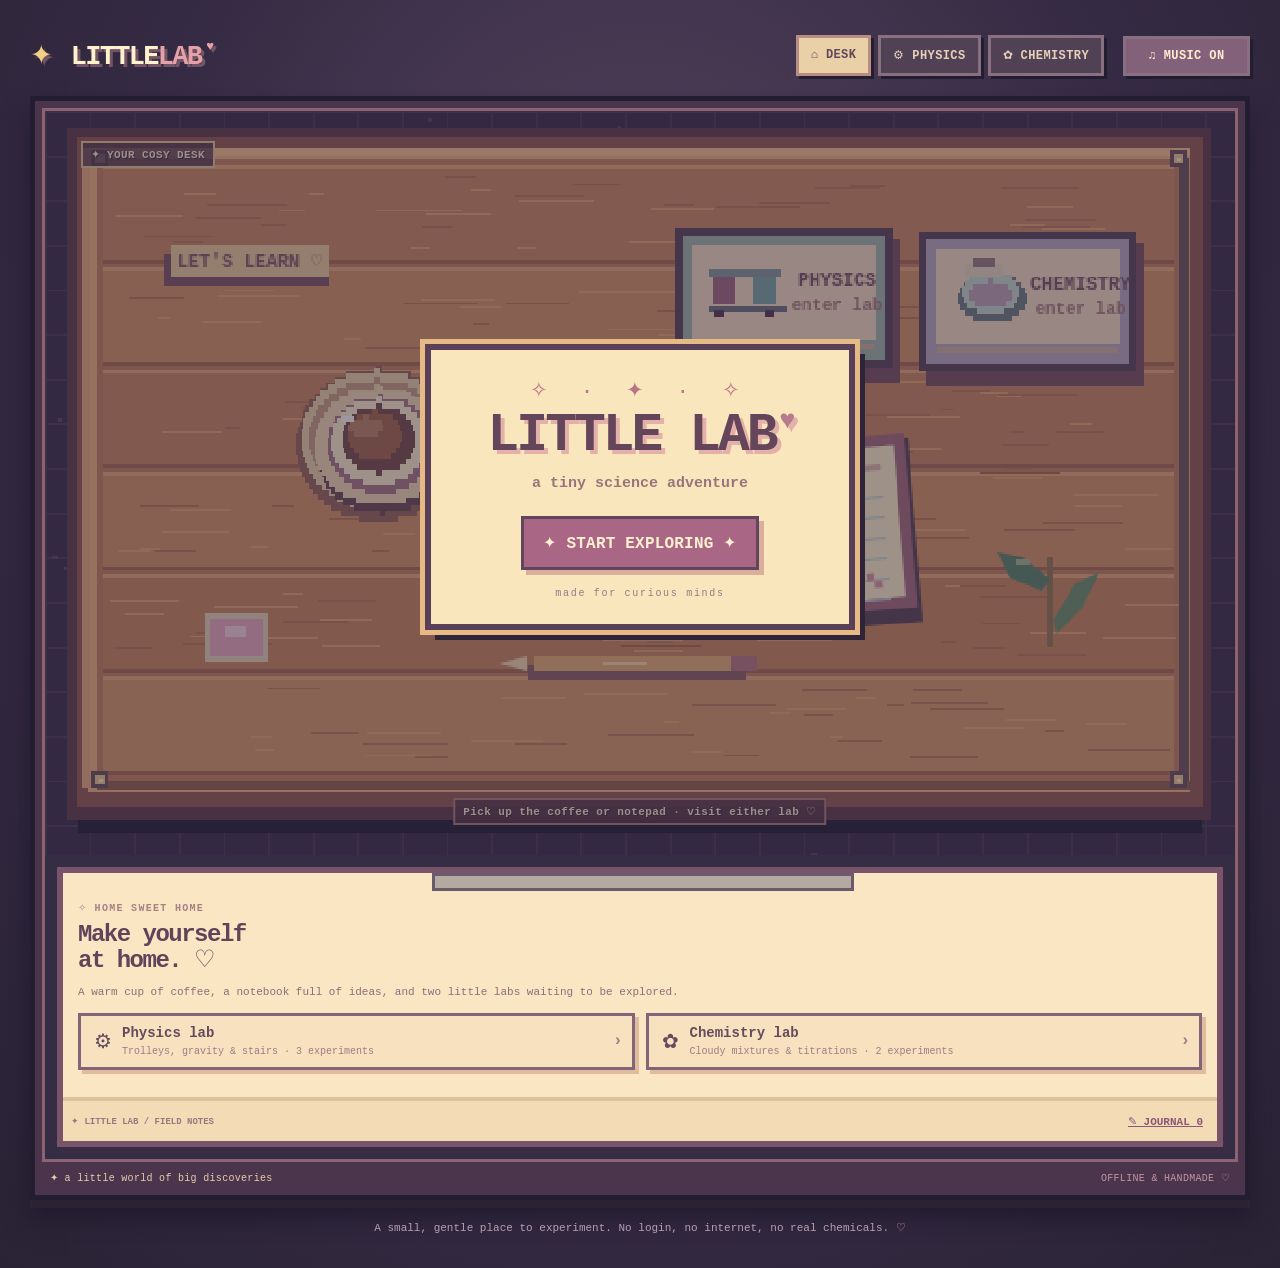
<file: index.html>
<!doctype html>
<html lang="en">
<head>
  <meta charset="utf-8">
  <meta name="viewport" content="width=device-width, initial-scale=1, viewport-fit=cover">
  <meta name="theme-color" content="#31283e">
  <meta name="description" content="Little Lab: a cosy, offline, pixel-art science experiment game.">
  <title>Little Lab · a tiny science adventure</title>
  <link rel="stylesheet" href="style.css">
  <script defer src="js/resource-data.js"></script>
  <script defer src="js/game.js"></script>
</head>
<body>
  <main class="app">
    <header class="topbar">
      <div class="brand" aria-label="Little Lab"><span class="brand-star">✦</span> LITTLE<span>LAB</span><span class="brand-heart">♥</span></div>
      <nav class="nav" aria-label="Rooms">
        <button type="button" class="nav-button" data-room="desk">⌂ <span>DESK</span></button>
        <button type="button" class="nav-button" data-room="physics">⚙ <span>PHYSICS</span></button>
        <button type="button" class="nav-button" data-room="chemistry">✿ <span>CHEMISTRY</span></button>
      </nav>
      <button id="musicToggle" type="button" class="sound-button" aria-label="Toggle music" aria-pressed="true">♫ <span>MUSIC ON</span></button>
    </header>

    <div class="layout">
      <section class="game-frame" aria-label="Pixel-art game scene">
        <div class="canvas-bound">
          <div class="scene-surface">
          <canvas id="world" width="640" height="400" tabindex="0" aria-label="Interactive pixel art. Select a station or pick up items on the desk."></canvas>

          <button id="fieldNotesButton" class="wall-notes" type="button" hidden aria-label="Open experiment field notes and graphs">FIELD NOTES<span>OPEN NOTES</span></button>
          <div id="titleOverlay" class="title-overlay">
            <div class="title-plate">
              <span class="tiny-stars" aria-hidden="true">✧ · ✦ · ✧</span>
              <h1>LITTLE LAB<span>♥</span></h1>
              <p>a tiny science adventure</p>
              <button id="startButton" class="pixel-btn start" type="button">✦ START EXPLORING ✦</button>
              <span class="title-small">made for curious minds</span>
            </div>
          </div>
          <div class="canvas-badge" id="canvasBadge">✦ YOUR COSY DESK</div>
          <div class="scene-hint" id="sceneHint">Pick something up · or visit a laboratory ♡</div>
          </div>
      <aside class="sidebar clipboard" aria-label="Experiment controls and lab information">
        <div class="side-top"><span class="side-top-dot"></span><span id="panelEyebrow">WELCOME, SCIENTIST</span><span class="side-top-sparkle">✧</span></div>
        <div id="panelContent" class="panel-content"></div>
        <div class="side-bottom"><span>✦ LITTLE LAB / FIELD NOTES</span><button id="journalButton" class="text-button" type="button">✎ JOURNAL <span id="trialCount">0</span></button></div>
      </aside>
        </div>
        <div class="scene-footer"><span id="sceneFooterLeft">✦ a little world of big discoveries</span><span id="sceneFooterRight">OFFLINE &amp; HANDMADE ♡</span></div>
      </section>


    </div>
    <footer class="outer-footer">A small, gentle place to experiment. No login, no internet, no real chemicals. <span>♡</span></footer>
    <p class="sr-only" id="liveStatus" aria-live="polite" role="status"></p>
  </main>

  <div class="modal-shade" id="noteModal" hidden>
    <section class="modal-paper" role="dialog" aria-modal="true" aria-labelledby="noteTitle">
      <div class="paper-header"><span>✦ PERSONAL NOTES</span><button class="close-cross" type="button" data-close="note" aria-label="Close">×</button></div>
      <h2 id="noteTitle">A little note ♡</h2>
      <textarea id="noteInput" rows="6" maxlength="160" placeholder="What did you discover today?"></textarea>
      <div class="modal-actions"><span id="noteCount">0 / 160</span><div><button type="button" class="pixel-btn pale" data-close="note">CANCEL</button><button id="noteSave" type="button" class="pixel-btn rose">OKAY ♥</button></div></div>
    </section>
  </div>
  <div class="modal-shade" id="journalModal" hidden>
    <section class="journal-paper" role="dialog" aria-modal="true" aria-labelledby="journalTitle">
      <div class="paper-header"><span>✦ SCIENTIST'S NOTEBOOK</span><button class="close-cross" type="button" data-close="journal" aria-label="Close">×</button></div>
      <h2 id="journalTitle">My field notes ♡</h2>
      <p class="journal-explain">Recorded runs from this experiment. Compare your variables, observations and graphs.</p>
      <div id="journalContent"></div>
      <div id="notesResult"></div>
      <div class="journal-footer"><button id="printNotes" type="button" class="pixel-btn rose">PRINT FIELD NOTES</button><button id="exportButton" type="button" class="pixel-btn pale">↓ EXPORT CSV</button><button id="clearJournal" type="button" class="pixel-btn pale">CLEAR RUNS</button><button type="button" class="pixel-btn rose" data-close="journal">DONE ♥</button></div>
    </section>
  </div>
</body>
</html>
</file>
<file: style.css>
:root{font-family:ui-monospace,"Courier New",monospace;color:#5d455d;background:#31283e;font-synthesis:none}
*{box-sizing:border-box}html,body{margin:0;min-height:100%;}body{min-height:100vh;min-height:100dvh;background:radial-gradient(ellipse at 50% 33%,#584660,#352a43 60%,#292335 100%);padding:clamp(12px,2.5vw,30px);}
button,input,textarea{font:inherit}button{cursor:pointer;touch-action:manipulation}button:focus-visible,input:focus-visible,textarea:focus-visible{outline:3px solid #eabd80;outline-offset:2px}button:disabled{cursor:default;opacity:.54}
.app{max-width:1298px;margin:0 auto}.topbar{display:flex;align-items:center;gap:19px;margin:0 0 15px;min-height:51px}.brand{font-size:clamp(19px,2.2vw,27px);color:#fff1cb;font-weight:900;letter-spacing:-1.7px;white-space:nowrap;text-shadow:3px 3px #735366}.brand>span:not(.brand-star):not(.brand-heart){color:#e6a1a6}.brand-star{color:#f3d184;margin-right:5px}.brand-heart{font-size:13px;color:#e9a1aa;margin-left:5px;vertical-align:top}.nav{display:flex;gap:7px;margin-left:auto}.nav-button,.sound-button{background:#514155;color:#e8cfba;border:3px solid #887080;box-shadow:3px 3px 0 #231d31;padding:10px 12px;font-size:12px;font-weight:900;letter-spacing:.4px}.nav-button:hover,.sound-button:hover{background:#6a5269;color:#fff1d3}.nav-button.active{background:#ead0a6;color:#60475b;border-color:#b78c83;box-shadow:3px 3px #241f2f}.nav-button span{vertical-align:middle}.sound-button{white-space:nowrap;min-width:127px;background:#84617b;color:#ffeed0}.sound-button.off{background:#514457;color:#c3b1b2}
.layout{display:grid;grid-template-columns:minmax(0,1.87fr) minmax(320px,.94fr);align-items:stretch;gap:16px}.game-frame{background:#4b354d;border:5px solid #221d30;box-shadow:0 8px #2b2233,0 19px 24px #1a1526a5;padding:7px 7px 0;align-self:start}.canvas-bound{position:relative;overflow:hidden;background:#352d43;border:3px solid #8c6373;image-rendering:pixelated}#world{display:block;width:100%;height:auto;aspect-ratio:8/5;image-rendering:pixelated;image-rendering:crisp-edges;touch-action:manipulation;outline:none}#world:focus-visible{outline:3px solid #ffe0a5;outline-offset:-3px}.canvas-badge,.scene-hint{position:absolute;pointer-events:none;background:#523a4ecc;border:2px solid #e8c69b;color:#ffedc9;padding:5px 8px;font-weight:900;letter-spacing:.4px;font-size:clamp(8px,1vw,11px);text-shadow:1px 1px #3d2e44}.canvas-badge{left:3%;top:4%;}.scene-hint{left:50%;bottom:4%;transform:translateX(-50%);border-color:#ad8179;background:#55394bd6;white-space:nowrap;max-width:95%;overflow:hidden;text-overflow:ellipsis}.scene-footer{padding:10px 8px 11px;display:flex;justify-content:space-between;color:#e9ccad;font-size:10px;letter-spacing:.3px;gap:6px}.scene-footer>span:last-child{color:#c394a2}.title-overlay{position:absolute;inset:0;z-index:3;display:grid;place-items:center;background:#30253d78}.title-overlay[hidden]{display:none}.title-plate{width:min(80%,430px);padding:28px 20px 25px;text-align:center;background:#fae6bd;border:6px solid #5a3f58;outline:5px solid #e7b984;box-shadow:10px 10px 0 #2e2538;color:#62495b;transform:translateY(4px)}.tiny-stars{letter-spacing:10px;color:#b87586;font-size:21px}.title-plate h1{font-size:clamp(25px,4.4vw,53px);margin:4px 0 0;letter-spacing:-3px;line-height:1.1;color:#654559;text-shadow:4px 4px #e4b1aa;white-space:nowrap}.title-plate h1 span{font-size:.5em;color:#b67c8c;vertical-align:top;margin-left:4px}.title-plate p{font-size:clamp(11px,1.5vw,15px);margin:9px 0 24px;color:#99757b;font-weight:900}.title-small{display:block;margin-top:18px;font-size:10px;letter-spacing:1.7px;color:#977886}
.sidebar{background:#fae6c3;border:5px solid #4e394f;box-shadow:5px 7px 0 #291e34,0 16px 20px #1a1525a5;min-height:500px;display:flex;flex-direction:column}.side-top{height:41px;background:#a97988;color:#fff1cd;padding:0 14px;display:flex;align-items:center;gap:10px;border-bottom:5px solid #5c4255;font-size:12px;font-weight:900;letter-spacing:1px}.side-top-dot{width:9px;height:9px;background:#ffdaad;box-shadow:3px 0 #e6a7a2}.side-top-sparkle{margin-left:auto;font-size:18px}.panel-content{flex:1;padding:22px 21px 18px;min-width:0}.panel-content h2{font-size:clamp(25px,2.6vw,33px);line-height:1.08;margin:0 0 9px;letter-spacing:-1.5px;color:#62445a}.panel-content .subtitle{font-size:12px;line-height:1.65;color:#906b77;margin:0 0 17px}.side-bottom{border-top:4px solid #ddc29e;background:#f3dcb5;min-height:44px;display:flex;align-items:center;justify-content:space-between;padding:8px 14px;gap:5px;font-size:10px;font-weight:bold;color:#977780}.text-button{border:0;background:transparent;color:#8b5777;text-decoration:underline;font-size:11px;font-weight:900;white-space:nowrap}.text-button:hover{color:#ae6e79}.tiny-label{font-size:10px;letter-spacing:1.3px;color:#a78083;font-weight:900;margin:0 0 8px}.note-box{background:#fff1d3;border:3px solid #d9b9a1;box-shadow:3px 3px #e4cfac;padding:13px 14px;font-size:12px;line-height:1.7;color:#856777;margin:15px 0}.note-box strong{color:#655267}.room-list{display:grid;gap:11px;margin:21px 0}.room-card{display:flex;align-items:center;gap:13px;text-align:left;width:100%;border:3px solid #826578;box-shadow:4px 4px 0 #e0bc9c;background:#f8e1be;padding:12px;color:#644b5e}.room-card:hover{background:#fff0d0;transform:translateY(-2px);box-shadow:4px 6px #d4b19b}.room-card .emoji{font-size:28px;width:40px;text-align:center;flex:0 0 40px}.room-card strong{display:block;font-size:14px;margin-bottom:4px}.room-card small{display:block;font-size:10px;line-height:1.35;color:#a07b84}.room-card .arr{margin-left:auto;color:#a77588;font-weight:900}.micro-info{font-size:11px;color:#967983;line-height:1.65}.pixel-btn{background:#b9778a;border:3px solid #60465c;box-shadow:4px 4px #bf9c91;color:#fff0d1;font-size:12px;font-weight:900;letter-spacing:.2px;padding:11px 13px;min-height:43px}.pixel-btn:hover:not(:disabled){background:#a8617e;transform:translateY(-2px)}.pixel-btn:active:not(:disabled){transform:translate(2px,2px);box-shadow:2px 2px #bf9c91}.pixel-btn.pale{background:#f5dec0;color:#7a5e72}.pixel-btn.pale:hover{background:#fff0d8}.pixel-btn.rose{background:#b9778a;color:#fff1d4}.pixel-btn.start{font-size:clamp(12px,1.7vw,16px);padding:14px 19px;background:#a96785;box-shadow:5px 5px #dbad9b}.button-row{display:flex;gap:9px;margin-top:13px;flex-wrap:wrap}.button-row .pixel-btn{flex:1}.exp-title-line{display:flex;gap:9px;align-items:center}.exp-title-line h2{flex:1}.back-link{display:block;padding:5px 0;color:#9c697e;border:0;background:transparent;font-size:10px;font-weight:900;margin:0 0 12px}.back-link:hover{text-decoration:underline}.tag{display:inline-block;background:#e6c7a3;border:2px solid #b9918d;color:#6f5265;padding:4px 7px;font-size:10px;font-weight:900;margin-bottom:10px}.mission{font-size:11px;line-height:1.6;margin:8px 0 14px;padding:10px 12px;background:#efe0c4;border-left:4px solid #ad7a88;color:#7c6173}.var-grid{display:grid;gap:11px}.var-row{display:flex;gap:10px;align-items:center;justify-content:space-between}.var-row label{font-size:11px;line-height:1.35;max-width:44%;font-weight:900;color:#6d5364}.var-row select{width:55%;min-height:37px;color:#694e61;border:3px solid #af8b8a;background:#fff1d3;padding:5px 6px;border-radius:0;font-weight:900;font-size:12px;cursor:pointer}.prediction{border-top:2px dashed #d4b49d;margin-top:15px;padding-top:13px}.prediction label{font-size:11px;font-weight:900;color:#77566e;display:block;margin-bottom:7px}.prediction input{width:100%;background:#fff4d9;border:3px solid #b79491;border-radius:0;padding:9px;font-size:13px;color:#62485c}.result{background:#fff2d4;border:3px solid #bda194;box-shadow:3px 3px #e3c39f;padding:13px;margin-top:15px;font-size:11px;line-height:1.5}.result h3{color:#9b657d;font-size:10px;letter-spacing:1.5px;margin:0 0 6px}.result .answer{display:block;color:#63435d;font-size:24px;font-weight:900;margin:5px 0 8px}.result .equation{border-top:2px dotted #d3b7a2;padding-top:7px;margin-top:8px;color:#896b78;font-size:11px;overflow-wrap:anywhere}.result p{margin:8px 0 0}.result .right{color:#52846c;font-weight:900}.result .try-again{color:#a87965;font-weight:900}.busy{font-size:11px;color:#956774;margin:11px 0}.quiz{margin-top:14px;padding-top:12px;border-top:2px dashed #d7baa0}.quiz strong{display:block;font-size:11px;color:#77566a;margin-bottom:9px}.quiz button{display:block;width:100%;text-align:left;margin:6px 0;background:#f9e4c6;border:2px solid #bb9a93;padding:8px;color:#75596d;font-size:11px}.quiz button.correct{background:#d2dfc5;border-color:#739976}.quiz button.incorrect{background:#efd0c8;border-color:#a76b71}.quiz .feedback{font-size:11px;line-height:1.5;color:#776073;margin:8px 0}.outer-footer{color:#b9a0b1;text-align:center;margin-top:19px;font-size:11px;line-height:1.7}.outer-footer span{color:#e5a4ad}.sr-only{position:absolute;clip:rect(0,0,0,0);width:1px;height:1px;overflow:hidden;white-space:nowrap}
.modal-shade{position:fixed;z-index:20;inset:0;display:grid;place-items:center;padding:15px;background:#211b2ad7;backdrop-filter:blur(3px)}.modal-shade[hidden]{display:none}.modal-paper,.journal-paper{background:#ffebca;border:6px solid #5d425a;outline:5px solid #d49e92;box-shadow:11px 11px #241b2b;color:#654b61;padding:21px;width:min(92vw,500px);max-height:88vh;overflow-y:auto}.journal-paper{width:min(94vw,740px)}.paper-header{display:flex;justify-content:space-between;align-items:center;gap:12px;color:#a77c86;font-size:10px;font-weight:900;letter-spacing:1px}.close-cross{background:#ad7589;color:#fff4d8;border:2px solid #6c4c62;font-size:19px;line-height:1;width:29px;height:29px}.modal-paper h2,.journal-paper h2{font-size:23px;margin:14px 0;color:#644759}.modal-paper textarea{display:block;width:100%;background:#fff8dc;border:3px solid #c4a38f;padding:15px;color:#61495e;line-height:1.6;min-height:150px;resize:vertical}.modal-actions,.journal-footer{display:flex;align-items:center;justify-content:space-between;gap:10px;margin-top:15px}.modal-actions>span{font-size:11px;color:#9d7c84;font-weight:900}.modal-actions>div,.journal-footer{display:flex;gap:9px;flex-wrap:wrap}.journal-explain{font-size:12px;line-height:1.5;color:#977981}.journal-table-wrap{max-height:310px;overflow:auto;border:3px solid #c9a899;background:#fff5da}.journal-table{width:100%;border-collapse:collapse;font-size:11px;text-align:left}.journal-table th{background:#dcb3a2;padding:9px;color:#62485b;position:sticky;top:0;white-space:nowrap}.journal-table td{border-top:1px solid #e2cbb7;padding:9px;white-space:nowrap}.journal-table tr:nth-child(even){background:#fff0ce}.empty-journal{background:#fff6dc;padding:24px;border:2px dashed #d9b7a7;text-align:center;font-size:12px;line-height:1.7;color:#93747e}
@media(max-width:1070px){.layout{grid-template-columns:minmax(0,1.5fr) minmax(290px,1fr)}.panel-content{padding:16px}.nav-button{padding:9px 10px}.brand{font-size:21px}}
@media(max-width:810px){body{padding:9px}.topbar{flex-wrap:wrap;gap:10px}.brand{font-size:23px}.nav{order:3;width:100%;justify-content:space-between;margin-left:0}.nav-button{flex:1}.sound-button{margin-left:auto}.layout{grid-template-columns:1fr;gap:12px}.sidebar{min-height:0}.game-frame{max-width:100%}.panel-content{padding:20px}.var-grid{grid-template-columns:1fr 1fr}.var-row{display:block}.var-row label{display:block;max-width:100%;margin-bottom:6px}.var-row select{width:100%}.scene-footer{font-size:9px}.outer-footer{margin-top:20px}.title-plate{padding:17px 12px 15px}.title-plate p{margin:4px 0 12px}.title-small{margin-top:9px}}
@media(max-width:480px){.nav-button span{font-size:10px}.nav-button{font-size:11px;padding:8px 4px}.sound-button{min-width:0;font-size:11px;padding:8px}.brand{font-size:21px}.game-frame{padding:3px 3px 0;border-width:3px}.canvas-bound{border-width:2px}.scene-hint{font-size:7.4px;bottom:2%;padding:3px}.canvas-badge{font-size:7.4px;padding:3px}.scene-footer{padding:7px 4px;font-size:8px}.scene-footer span:last-child{display:none}.var-grid{grid-template-columns:1fr}.var-row{display:flex}.var-row label{max-width:43%}.var-row select{width:55%}.title-plate h1{letter-spacing:-2px}.tiny-stars{font-size:13px}.pixel-btn.start{min-height:32px;padding:8px 9px;font-size:11px}.title-small{font-size:8px}}
@media(prefers-reduced-motion:reduce){.room-card:hover,.pixel-btn:hover{transform:none}}
/* The original room now fills the frame; native controls sit on a prop clipboard. */
.layout{display:block}.canvas-bound{overflow:visible}.clipboard{position:absolute;z-index:2;right:3%;top:13%;width:30%;min-height:0;max-height:81%;overflow:auto;background:#fae6c3;border:6px solid #795369;box-shadow:5px 7px #392c43;padding-top:14px}.clipboard:before{content:'';position:absolute;top:0;left:32%;width:36%;height:12px;background:#b5aaa1;border:3px solid #695b69}.clipboard .side-top{height:auto;min-height:32px;font-size:10px;padding:7px 9px;border-bottom-width:3px}.clipboard .panel-content{padding:15px}.clipboard .panel-content h2{font-size:25px}.clipboard .side-bottom{padding:8px;font-size:9px}.clipboard .room-list{margin:12px 0}.clipboard .room-card{padding:9px;gap:7px}.clipboard .room-card .emoji{font-size:20px;flex-basis:25px;width:25px}.clipboard .note-box,.clipboard .micro-info{display:none}.clipboard .panel-content .subtitle{font-size:11px;margin-bottom:12px}.experiment-open .clipboard{top:44%;width:25%;max-height:52%}.experiment-open .clipboard .side-top,.experiment-open .clipboard .tag,.experiment-open .clipboard h2,.experiment-open .clipboard .subtitle,.experiment-open .clipboard .side-bottom{display:none}.experiment-open .clipboard .panel-content{padding:10px}.experiment-open .clipboard .var-grid{display:grid;grid-template-columns:1fr;gap:8px}.experiment-open .clipboard .var-row{display:block}.experiment-open .clipboard .var-row label{display:block;max-width:100%;font-size:11px;margin-bottom:3px}.experiment-open .clipboard .var-row select{width:100%;min-height:36px;font:inherit;font-size:11px}.experiment-open .clipboard .back-link{margin-bottom:8px}.experiment-open .clipboard .button-row{margin-top:9px;gap:6px}.experiment-open .clipboard .pixel-btn{font-size:10px;padding:8px 5px;min-height:36px}.wall-notes{position:absolute;z-index:2;left:69.2%;top:8.5%;width:24.7%;height:32.5%;border:6px solid #594b5e;background:#546c69;color:#f1d9b1;font:900 clamp(10px,1.3vw,19px) monospace;box-shadow:4px 5px #493d50;letter-spacing:1px}.wall-notes span{display:block;font-size:clamp(8px,.9vw,12px);line-height:1.7;margin-top:18px}.wall-notes:hover{background:#617c74}.wall-notes:focus-visible{outline:4px solid #ffe0a5;outline-offset:3px}.wall-notes[hidden]{display:none}.journal-paper{width:min(94vw,1050px)}.notes-graph{margin:20px 0;background:#fff4d9;border:3px solid #c9a899;padding:10px}.notes-graph svg{display:block;width:100%;max-height:330px;font:12px monospace;fill:#62485b}.notes-graph figcaption,.model-disclaimer,.experiment-notes p{font-size:12px;line-height:1.7}.experiment-notes{break-inside:avoid;margin-bottom:24px}.journal-paper .result{box-shadow:none}.close-cross{min-width:44px;min-height:44px}
@media(max-width:810px){.canvas-bound{display:flex;flex-direction:column}.clipboard,.experiment-open .clipboard{position:relative;top:auto;right:auto;width:calc(100% - 24px);margin:12px;max-height:none;order:2}.clipboard .panel-content{padding:15px}.clipboard .room-list{grid-template-columns:1fr 1fr}.clipboard .panel-content h2{font-size:24px}.experiment-open .clipboard .var-grid{grid-template-columns:repeat(3,minmax(0,1fr))}.experiment-open .clipboard .var-row select{min-height:44px}.experiment-open .clipboard .pixel-btn{min-height:44px}.wall-notes{top:3.2%;height:14%;border-width:3px}.wall-notes span{margin-top:5px}.experiment-open .wall-notes{top:3.3%}.scene-hint{display:none}.experiment-open .clipboard .var-row label{min-height:30px}.title-overlay{bottom:auto;height:calc((100vw - 46px)*.625)}}
@media(max-width:480px){.experiment-open .clipboard .var-grid{grid-template-columns:1fr}.experiment-open .clipboard .var-row{display:flex;gap:10px;align-items:center}.experiment-open .clipboard .var-row label{max-width:43%;min-height:0}.experiment-open .clipboard .var-row select{width:55%}.clipboard .room-list{grid-template-columns:1fr}.wall-notes{height:12%;top:3%}.wall-notes span{font-size:7px}}
@media print{
 @page{size:A4;margin:14mm}body{background:white;padding:0;color:#503a50;print-color-adjust:exact;-webkit-print-color-adjust:exact}main,#noteModal,.journal-footer,.paper-header button,#notesResult .quiz{display:none!important}#journalModal{position:static;display:block!important;background:none;padding:0;backdrop-filter:none}.journal-paper{width:100%;max-height:none;overflow:visible;outline:0;box-shadow:none;border:4px solid #795369;background:#fff1d3;padding:18px}.paper-header{color:#795369}.journal-table-wrap{max-height:none;overflow:visible}.journal-table{font-size:9px;width:100%;table-layout:fixed}.journal-table th,.journal-table td{white-space:normal;overflow-wrap:anywhere;padding:5px;position:static;min-width:0!important}.notes-graph{break-inside:avoid}.notes-graph svg{max-height:230px}.experiment-notes{break-inside:auto}h2,h3{break-after:avoid}.journal-paper:after{content:'LITTLE LAB · FIELD NOTES · IDEALISED SCIENCE, PLAYFUL DISCOVERIES';display:block;border-top:2px solid #c9a899;padding-top:12px;font:9px monospace}
}

.scene-surface{position:relative}.wall-notes,.experiment-open .wall-notes{top:8.5%;height:32.5%}.title-overlay{height:auto;bottom:0}body:not(.experiment-open) .clipboard{position:relative;top:auto;right:auto;width:calc(100% - 24px);margin:12px;max-height:none}body:not(.experiment-open) .clipboard .room-list{grid-template-columns:1fr 1fr}body:not(.experiment-open) .clipboard .side-top{display:none}body:not(.experiment-open) .clipboard .panel-content h2{font-size:24px}
@media(max-width:480px){body:not(.experiment-open) .clipboard .room-list{grid-template-columns:1fr}.wall-notes span{line-height:1.3}}

/* Let the original pixel-painted board show through the semantic hit area. */
.wall-notes{background:transparent;border:0;box-shadow:none;font-size:0}.wall-notes:hover{background:#fff1d315}.wall-notes span{position:absolute;left:5%;right:5%;bottom:5%;margin:0;padding:5px 2px;background:#465e59;color:#fff1d3;font-size:clamp(7px,.9vw,12px)}

.experiment-open .clipboard .prediction{margin-top:8px;padding-top:8px}.experiment-open .clipboard .prediction label{font-size:10px}.experiment-open .clipboard .prediction input{padding:5px;min-height:34px}

/* Mobile review: readable controls and notes without changing the pixel-art world. */
.graph-hint{display:none}.graph-scroll{overflow-x:auto;overscroll-behavior-x:contain}
button:focus-visible,select:focus-visible,[tabindex="0"]:focus-visible{outline:3px solid #eabd80;outline-offset:2px}
@media screen and (max-width:1024px){
  .topbar{gap:10px;flex-wrap:wrap}.nav{order:3;width:100%;margin-left:0}.nav-button{flex:1;min-height:44px}.sound-button{margin-left:auto;min-height:44px}
  .canvas-bound{display:flex;flex-direction:column}
  .clipboard,.experiment-open .clipboard,body:not(.experiment-open) .clipboard{position:relative;top:auto;right:auto;width:calc(100% - 20px);margin:10px;max-height:none;overflow:visible;order:2}
  .experiment-open .clipboard .panel-content{padding:14px}
  .experiment-open .clipboard h2{display:block;font-size:22px;line-height:1.2;margin:6px 0 18px;letter-spacing:-.5px}
  .experiment-open .clipboard .back-link{display:flex;align-items:center;min-height:44px;font-size:12px;margin-bottom:8px;color:#795369}
  .experiment-open .clipboard .var-grid{grid-template-columns:1fr;gap:12px}
  .experiment-open .clipboard .var-row{display:grid;grid-template-columns:minmax(0,1fr) minmax(0,1.15fr);align-items:center;gap:12px}
  .experiment-open .clipboard .var-row label{font-size:14px;line-height:1.4;max-width:none;margin:0;min-height:0}
  .experiment-open .clipboard .var-row select{width:100%;min-width:0;min-height:48px;font-size:16px;padding:6px;color:#62485c}
  .experiment-open .clipboard .prediction{margin-top:16px;padding-top:14px}
  .experiment-open .clipboard .prediction label{font-size:14px;line-height:1.5;color:#62485c}
  .experiment-open .clipboard .prediction input{font-size:16px;min-height:48px;padding:10px}
  .experiment-open .clipboard .pixel-btn{font-size:12px;min-height:48px;padding:10px}
  .experiment-open .clipboard .button-row{gap:10px;margin-top:14px}
  .busy{font-size:14px;line-height:1.5;color:#795369}
  .wall-notes span{font-size:11px;line-height:1.3;letter-spacing:0}
  .text-button{min-height:44px;font-size:12px}.pixel-btn.start{min-height:44px}
  .modal-shade{padding:10px;padding-bottom:max(10px,env(safe-area-inset-bottom));align-items:center}
  .modal-paper,.journal-paper{width:100%;max-width:760px;max-height:calc(100dvh - 32px);padding:14px;border-width:4px;outline-width:3px;box-shadow:5px 5px #241b2b;overscroll-behavior:contain;scrollbar-color:#a97988 #ffebca}
  .paper-header{position:sticky;top:-14px;z-index:2;background:#ffebca;padding:8px 0;border-bottom:2px solid #d4b49d;font-size:11px;letter-spacing:.4px}
  .modal-paper textarea{font-size:16px}
  .journal-paper h2{font-size:22px;line-height:1.25;overflow-wrap:anywhere}
  .journal-explain,.experiment-notes p,.model-disclaimer,.notes-graph figcaption{font-size:15px;line-height:1.6;color:#654b61}
  .experiment-notes h3{font-size:18px;line-height:1.3}
  .journal-table{font-size:14px}.journal-table th,.journal-table td{padding:10px}
  .journal-table-wrap{overscroll-behavior-x:contain;scrollbar-color:#a97988 #fff5da}
  .graph-hint{display:block;font-size:13px!important;color:#795369}
  .notes-graph{padding:8px;margin:18px 0}.notes-graph svg{min-width:540px;max-height:none}.notes-graph figcaption{margin-top:12px}
  .journal-footer{display:grid;grid-template-columns:1fr 1fr;gap:10px}.journal-footer .pixel-btn{font-size:12px;min-height:48px;padding:10px 6px}
  .quiz button{font-size:14px;min-height:48px}.quiz strong,.quiz .feedback,.result{font-size:14px;line-height:1.6}
}
@media screen and (max-width:1024px) and (orientation:portrait){
  .experiment-open .scene-surface{position:sticky;top:0;z-index:3;background:#352d43}
}
@media screen and (max-height:500px) and (min-width:600px) and (max-width:1024px){
  .topbar{flex-wrap:nowrap}.nav{order:0;width:auto;margin-left:auto}.brand{font-size:19px}.sound-button{margin-left:0}.nav-button{padding:8px}
}
@media print{.graph-hint{display:none}.graph-scroll{overflow:visible}.notes-graph svg{min-width:0}}
@media screen and (max-height:500px) and (min-width:600px) and (max-width:1024px){
  .canvas-bound{display:grid;grid-template-columns:minmax(0,1fr) 290px;align-items:start}
  .scene-surface{position:sticky;top:8px;min-width:0}
  .clipboard,.experiment-open .clipboard,body:not(.experiment-open) .clipboard{width:calc(100% - 12px);margin:6px;min-width:0}
  .experiment-open .clipboard .panel-content{padding:10px}
}
@media screen and (max-width:1024px){
  .pixel-btn.rose,.pixel-btn.start,.close-cross{background:#8b5777;color:#fff1d4}
  .pixel-btn.rose:hover:not(:disabled),.pixel-btn.start:hover:not(:disabled){background:#795369}
  .result .right{color:#416a56}.result .try-again,.paper-header{color:#795369}
}

/* A paper tab lifts once when a finished run adds new notes. */
.wall-notes.notes-ready span{background:#fff1d3;color:#503a50;box-shadow:0 0 0 2px #795369}
</file>
